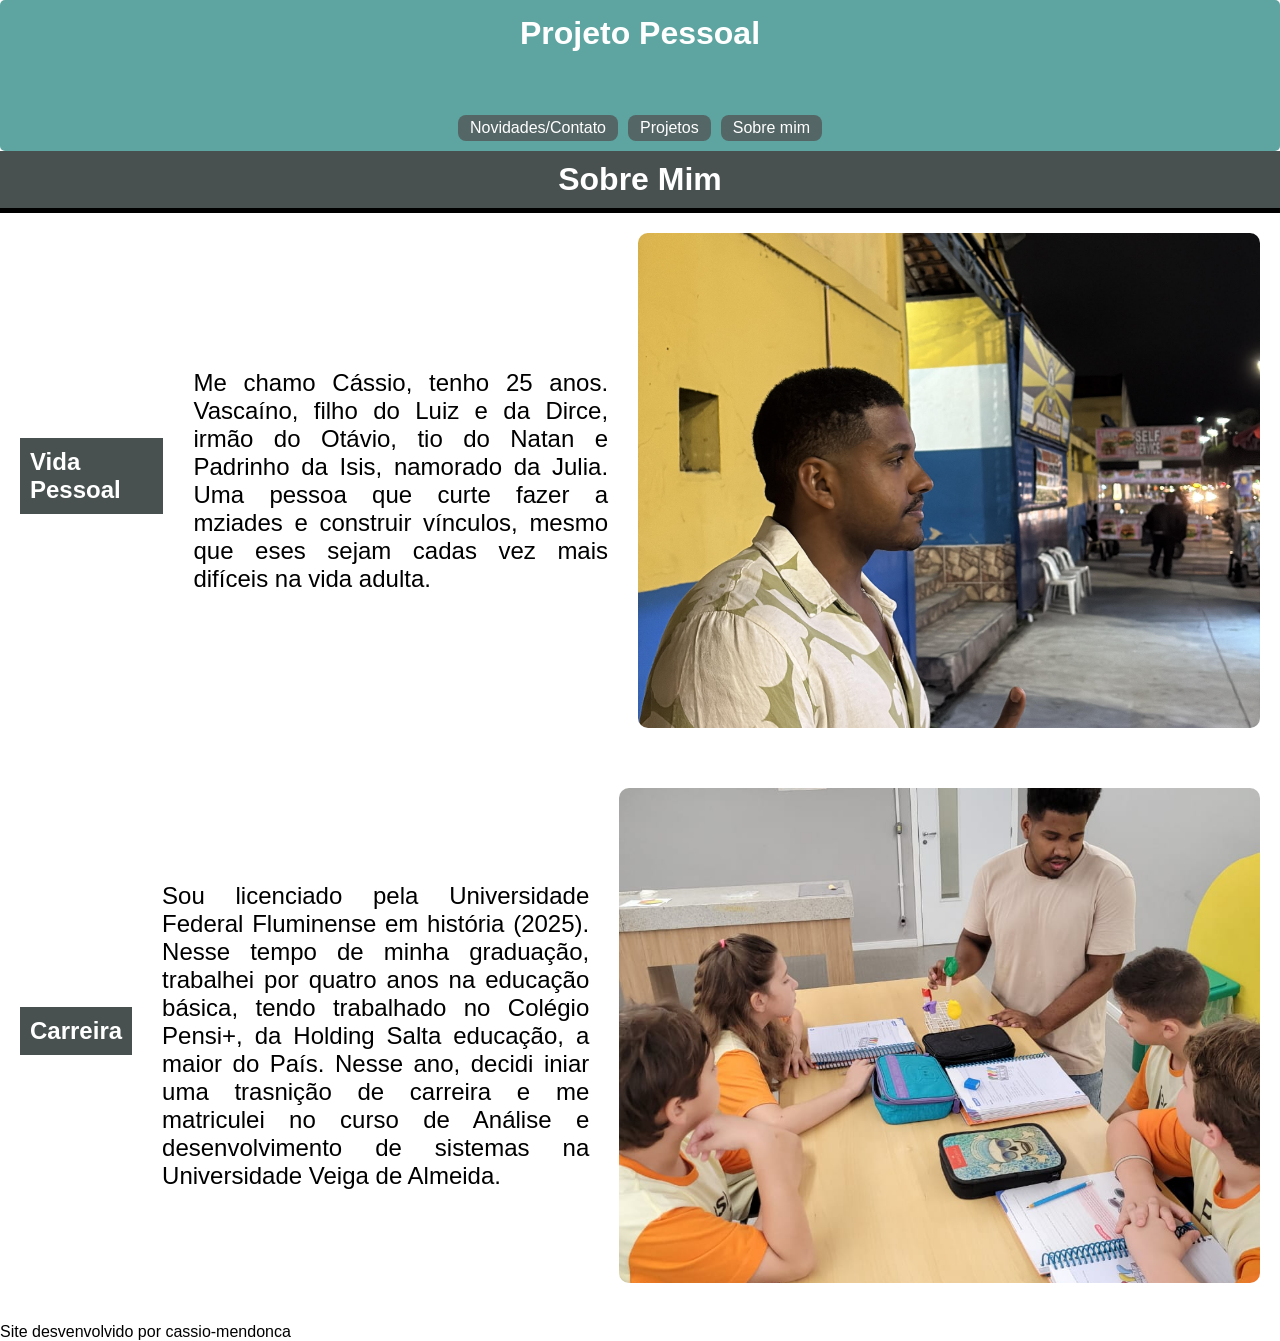
<file: index.html>
<!DOCTYPE html>
<html lang="pt-br">
<head>
    <meta charset="UTF-8">
    <meta name="viewport" content="width=device-width, initial-scale=1.0">
    <title>Sobre o Cássio</title>
    <link rel="stylesheet" href="style.css">

    <style>
        div.img1{
          background-image: url(imagens/vida-pessoal.jpg); 
           
        }
        div.img2 {
            background-image: url(imagens/carreira.JPG);
        }
    </style>
</head>
<body>
    
    <header>
        <h1>Projeto Pessoal</h1>
        <nav>
            <a href="novidades-contato.html" target="_blank" >Novidades/Contato</a>
            <a href="projetos.html" target="_blank">Projetos</a>
            <a href="index.html" target="_blank">Sobre mim</a>
        </nav>
    </header>        
    <main>
        <h1>Sobre Mim</h1>
        <section>
            <h2>Vida Pessoal</h2>
            <article class="conteudo1">
                
                <p>Me chamo Cássio, tenho 25 anos. Vascaíno, filho do Luiz e da Dirce, irmão do Otávio, tio do Natan e Padrinho da Isis, namorado da Julia. Uma pessoa que curte fazer a mziades e construir vínculos, mesmo que eses sejam cadas vez mais difíceis na vida adulta. </p>
            </article>
            <div class="img1">

            </div>
        </section>
        <section>    
            <h2>Carreira</h2>    
            <article>
                <p> Sou licenciado pela Universidade Federal Fluminense em história (2025). Nesse tempo de minha graduação, trabalhei por quatro anos na educação básica, tendo trabalhado no Colégio Pensi+, da Holding Salta educação, a maior do País. Nesse ano, decidi iniar uma trasnição de carreira e me matriculei no curso de Análise e desenvolvimento de sistemas na Universidade Veiga de Almeida.</p>
            </article>
            <div class="img2">
                
            </div>
        </section>
    </main>
    <footer> Site desvenvolvido por cassio-mendonca</footer>
</body>
</html>
</file>
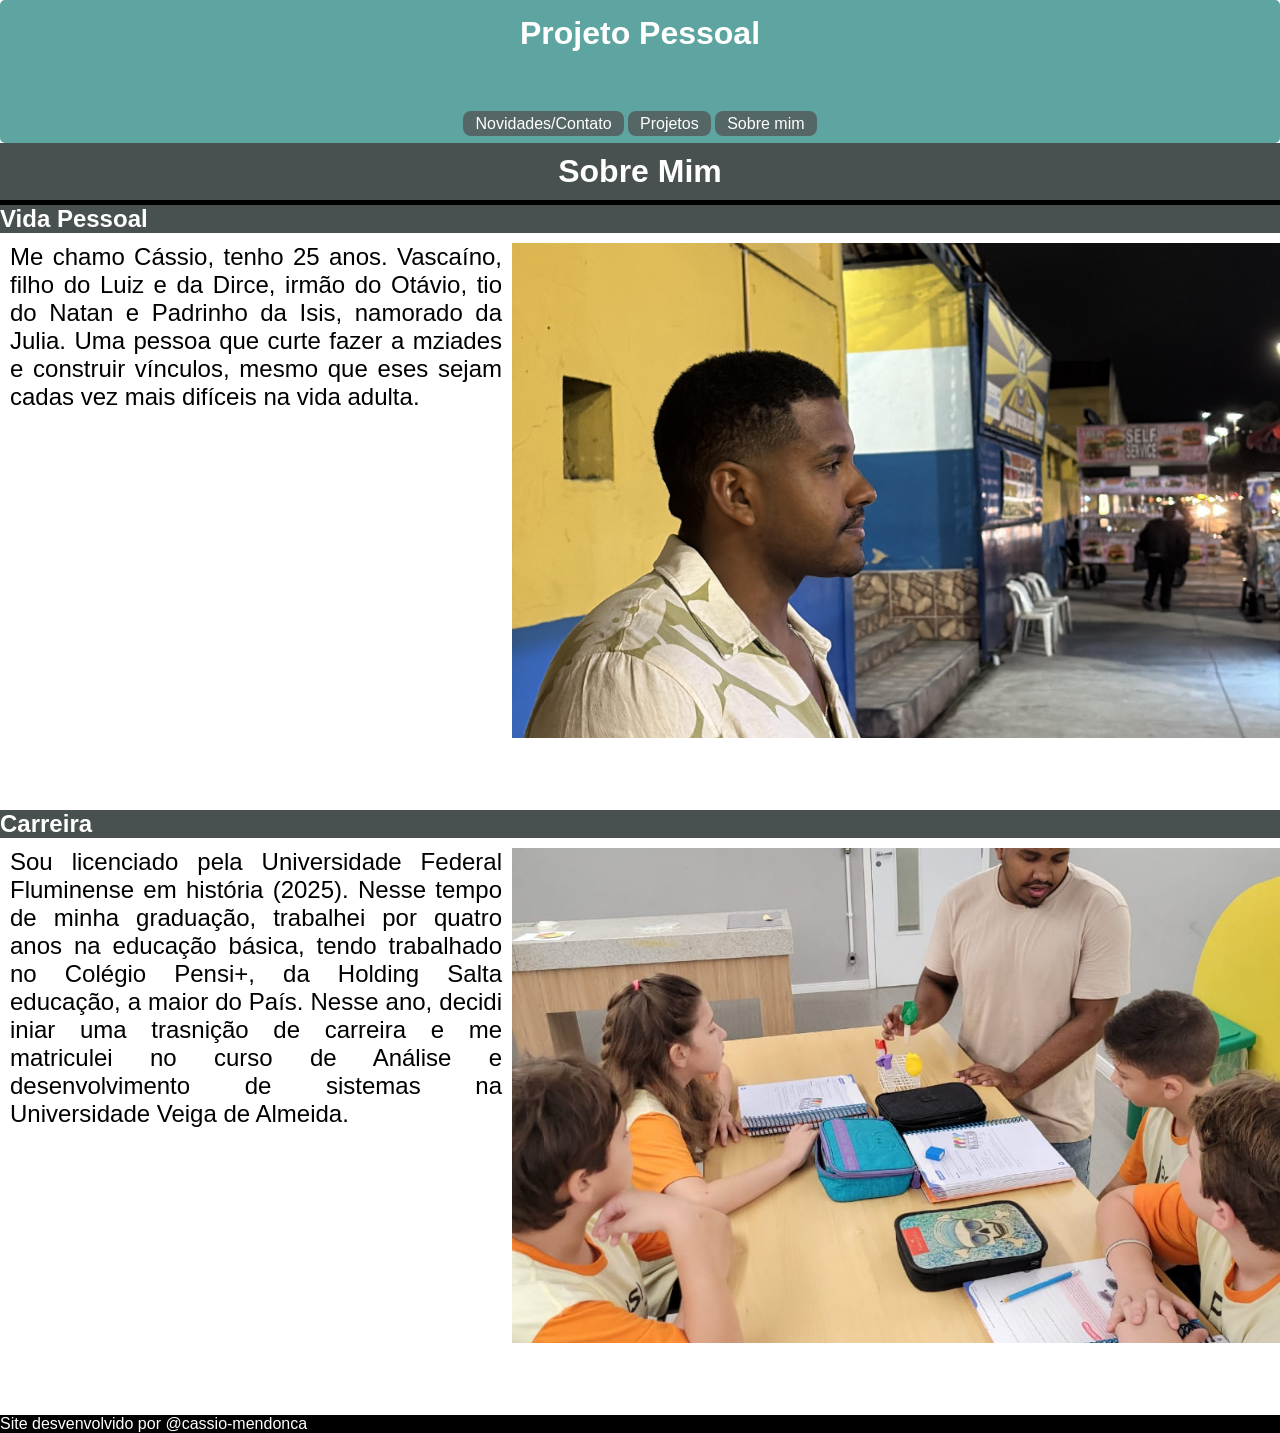
<file: imagens/projeto pessoal - front end II/index.html>
<!DOCTYPE html>
<html lang="pt-br">
<head>
    <meta charset="UTF-8">
    <meta name="viewport" content="width=device-width, initial-scale=1.0">
    <title>Sobre o Cássio</title>
    <link rel="stylesheet" href="style.css">

    <style>
        div.img1{
          background-image: url(imagens/vida-pessoal.jpg); 
           
        }
        div.img2 {
            background-image: url(imagens/carreira.JPG);
        }
    </style>
</head>
<body>
    
    <header>
        <h1>Projeto Pessoal</h1>
        <nav>
            <a href="novidades.html" target="_blank" >Novidades/Contato</a>
            <a href="projetos.html" target="_blank">Projetos</a>
            <a href="index.html" target="_blank">Sobre mim</a>
        </nav>
    </header>        
    <main>
        <h1>Sobre Mim</h1>
        <section>
            <h2>Vida Pessoal</h2>
            <article class="conteudo1">
                
                <p>Me chamo Cássio, tenho 25 anos. Vascaíno, filho do Luiz e da Dirce, irmão do Otávio, tio do Natan e Padrinho da Isis, namorado da Julia. Uma pessoa que curte fazer a mziades e construir vínculos, mesmo que eses sejam cadas vez mais difíceis na vida adulta. </p>
            </article>
            <div class="img1">

            </div>
        </section>
        <section>    
            <h2>Carreira</h2>    
            <article>
                <p> Sou licenciado pela Universidade Federal Fluminense em história (2025). Nesse tempo de minha graduação, trabalhei por quatro anos na educação básica, tendo trabalhado no Colégio Pensi+, da Holding Salta educação, a maior do País. Nesse ano, decidi iniar uma trasnição de carreira e me matriculei no curso de Análise e desenvolvimento de sistemas na Universidade Veiga de Almeida.</p>
            </article>
            <div class="img2">
                
            </div>
        </section>
    </main>
    <footer> Site desvenvolvido por @cassio-mendonca</footer>
</body>
</html>
</file>
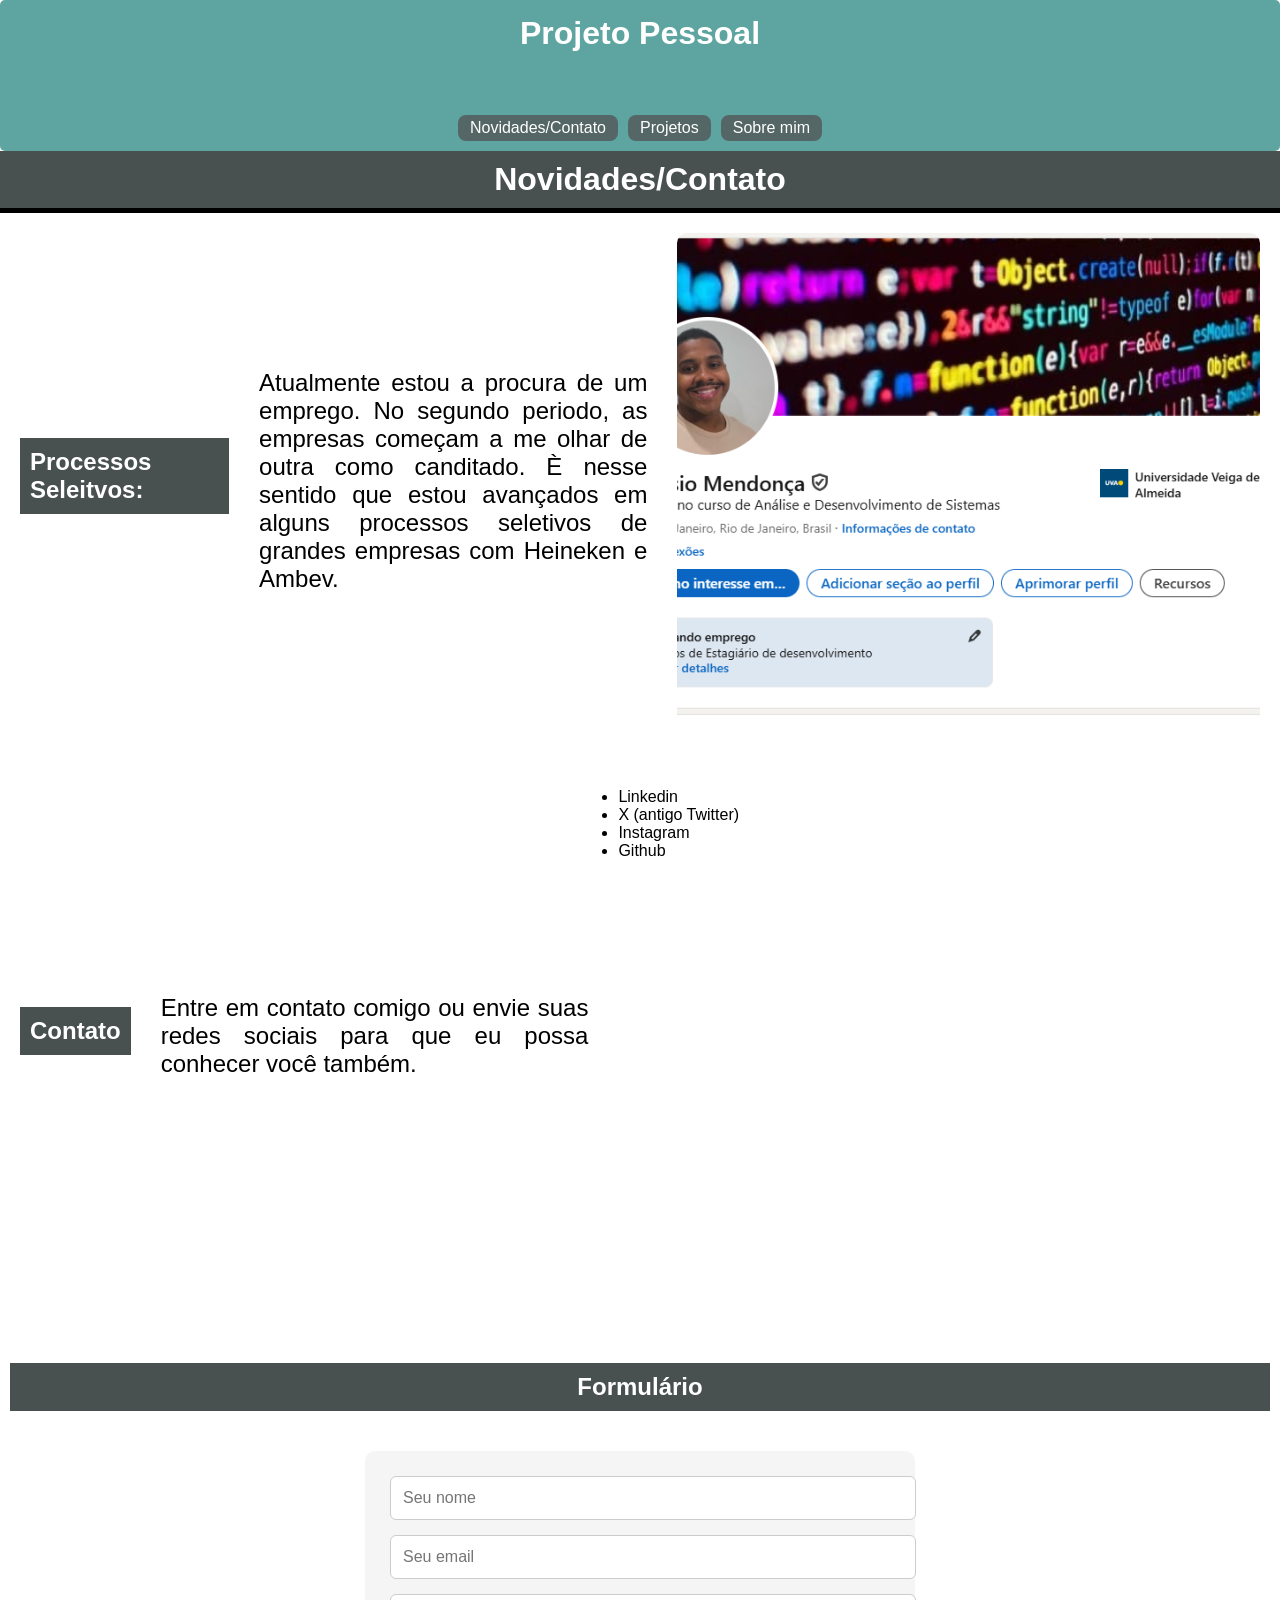
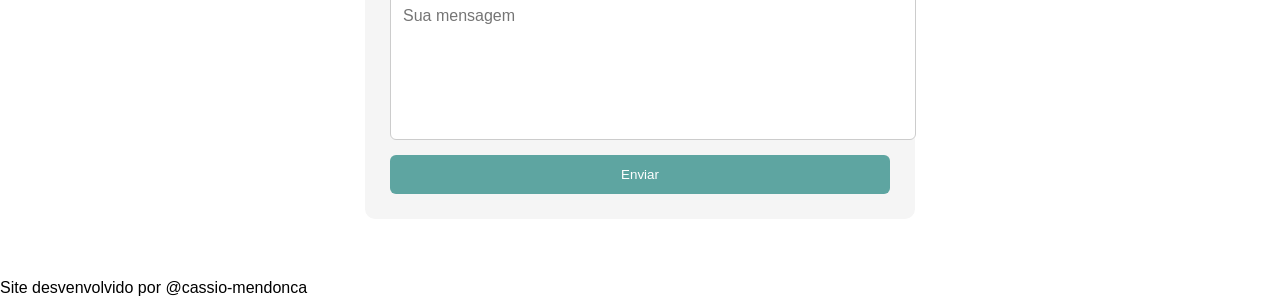
<file: novidades-contato.html>
<!DOCTYPE html>
<html lang="pt-br">
<head>
    <meta charset="UTF-8">
    <meta name="viewport" content="width=device-width, initial-scale=1.0">
    <title>Novidades e Contato</title>
    <link rel="stylesheet" href="style.css">
    <style>
        div.img{
          background-image: url(imagens/novidades-grande.png); 
           
        }
        div.contato{
            padding: 15px;
            
        }
        a {
            text-decoration: none;
            color: black;
            
        }
       
    </style>
</head>
<body>
    
    <header>
        <h1>Projeto Pessoal</h1>
        <nav>
            <a href="novidades-contato.html" target="_blank" >Novidades/Contato</a>
            <a href="projetos.html" target="_blank">Projetos</a>
            <a href="index.html">Sobre mim</a>
        </nav>
    </header>        
    <main>
        <h1>Novidades/Contato</h1>
        <section>
            <h2>Processos Seleitvos:</h2>
            <article>                
                <p>Atualmente estou a procura de um emprego. No segundo periodo, as empresas começam a me olhar de outra como canditado. È nesse sentido que estou avançados em alguns processos seletivos de grandes empresas com Heineken e Ambev.</p>
            </article>
            <div class="img">
            </div>
        </section>
        <section>               
            <h2>Contato</h2>    
            <article>
                <p>Entre em contato comigo ou envie suas redes sociais para que eu possa conhecer você também.</p>
                
            </article>
            <div class="contato-links">
                <ul>
                    <li><a href="https://www.linkedin.com/in/cassio-mendonca/" target="_blank"  class="linkedin">Linkedin</a></li>
                    <li><a href="https://x.com/cassiomendonca" target="_blank" class="x">X (antigo Twitter)</a></li>
                    <li><a href="https://www.instagram.com/cassiomendonca" target="_blank" class="instagram">Instagram</a></li>
                    <li><a href="https://github.com/cassio-mendonca" target="_blank" class="github">Github</a></li>
                </ul>
            </div>        
        </section>
        <section class="form-section">
    <h2>Formulário</h2>

            <form class="formulario">
                <input type="text" placeholder="Seu nome" required>
                <input type="email" placeholder="Seu email" required>
                <textarea placeholder="Sua mensagem" required></textarea>
                <button type="submit">Enviar</button>
             </form>
        </section>
    </main>
    <footer> Site desvenvolvido por @cassio-mendonca</footer>
</body>
</html>
</file>
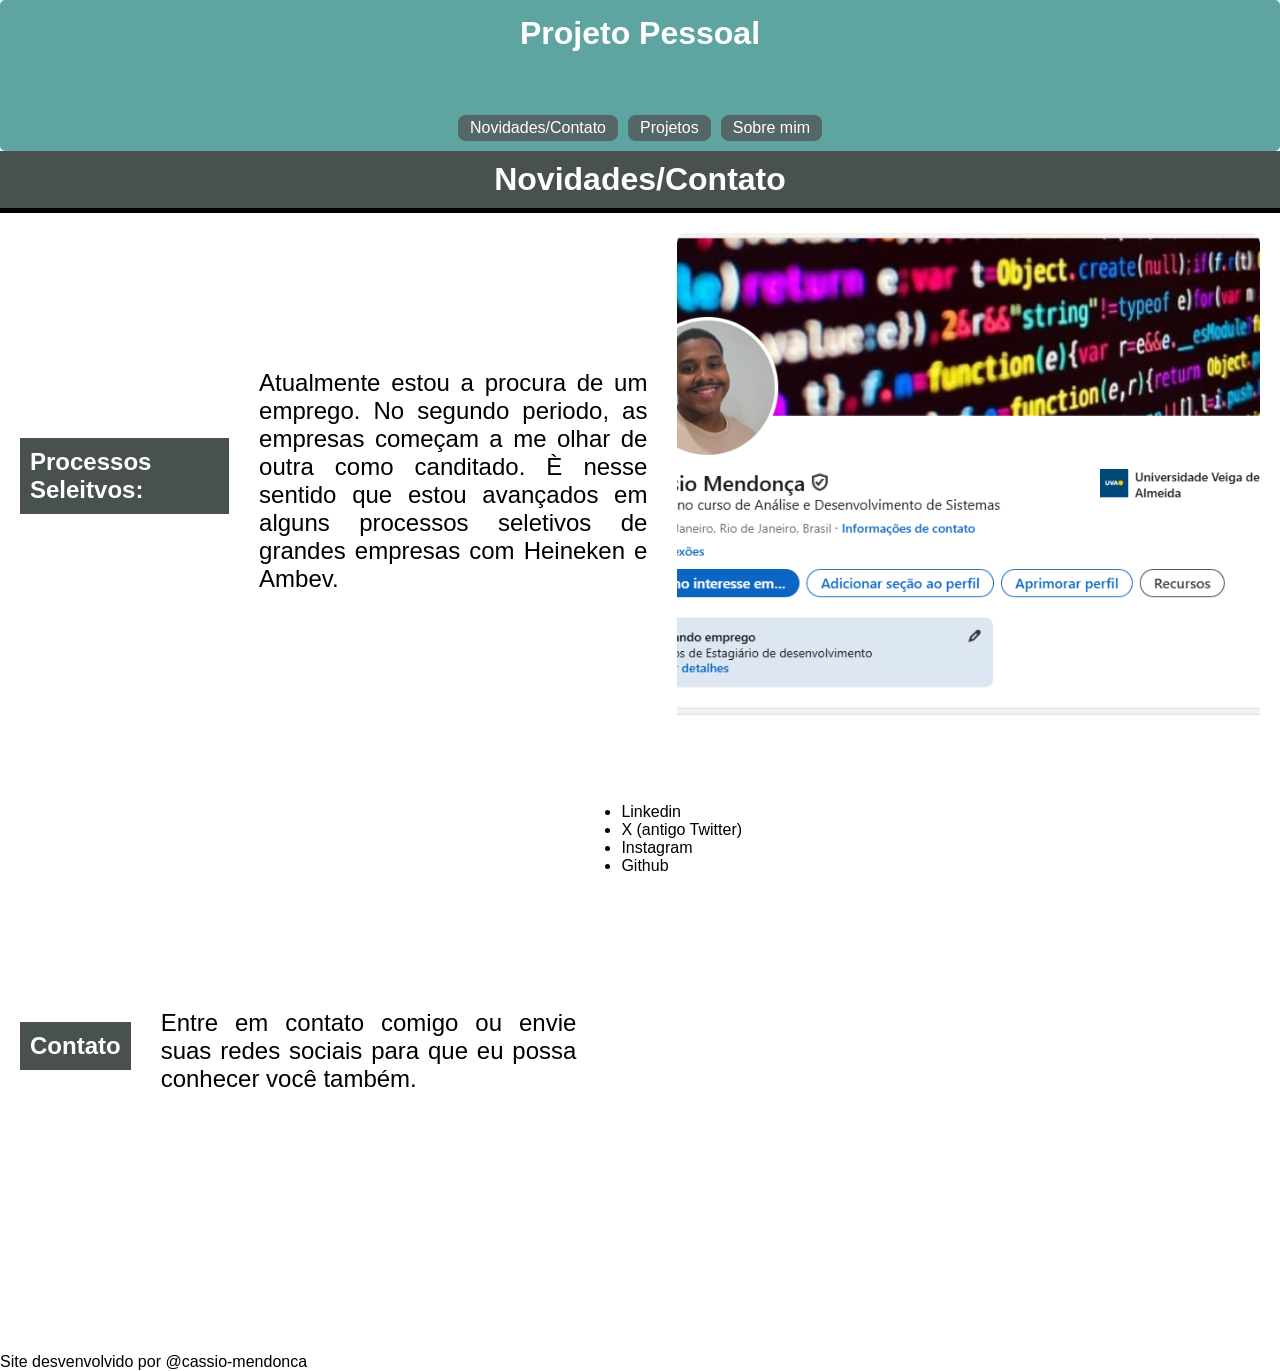
<file: novidades.html>
<!DOCTYPE html>
<html lang="pt-br">
<head>
    <meta charset="UTF-8">
    <meta name="viewport" content="width=device-width, initial-scale=1.0">
    <title>Novidades e Contato</title>
    <link rel="stylesheet" href="style.css">
    <style>
        div.img{
          background-image: url(imagens/novidades-grande.png); 
           
        }
        div.contato{
            padding: 15px;
            
        }
        a {
            text-decoration: none;
            color: black;
            
        }
       
    </style>
</head>
<body>
    
    <header>
        <h1>Projeto Pessoal</h1>
        <nav>
            <a href="novidades.html" target="_blank" >Novidades/Contato</a>
            <a href="projetos.html" target="_blank">Projetos</a>
            <a href="index.html">Sobre mim</a>
        </nav>
    </header>        
    <main>
        <h1>Novidades/Contato</h1>
        <section>
            <h2>Processos Seleitvos:</h2>
            <article>                
                <p>Atualmente estou a procura de um emprego. No segundo periodo, as empresas começam a me olhar de outra como canditado. È nesse sentido que estou avançados em alguns processos seletivos de grandes empresas com Heineken e Ambev.</p>
            </article>
            <div class="img">
            </div>
        </section>
        <section>               
            <h2>Contato</h2>    
            <article>
                <p>Entre em contato comigo ou envie suas redes sociais para que eu possa conhecer você também.</p>
                
            </article>
            <div class="contato">
                <ul>
                    <li><a href="https://www.linkedin.com/in/cassio-mendonca/" target="_blank"  class="linkedin">Linkedin</a></li>
                    <li><a href="https://x.com/cassiomendonca" target="_blank" class="x">X (antigo Twitter)</a></li>
                    <li><a href="https://www.instagram.com/cassiomendonca" target="_blank" class="instagram">Instagram</a></li>
                    <li><a href="https://github.com/cassio-mendonca" target="_blank" class="github">Github</a></li>
                </ul>
            </div>
        </section>
    </main>
    <footer> Site desvenvolvido por @cassio-mendonca</footer>
</body>
</html>
</file>
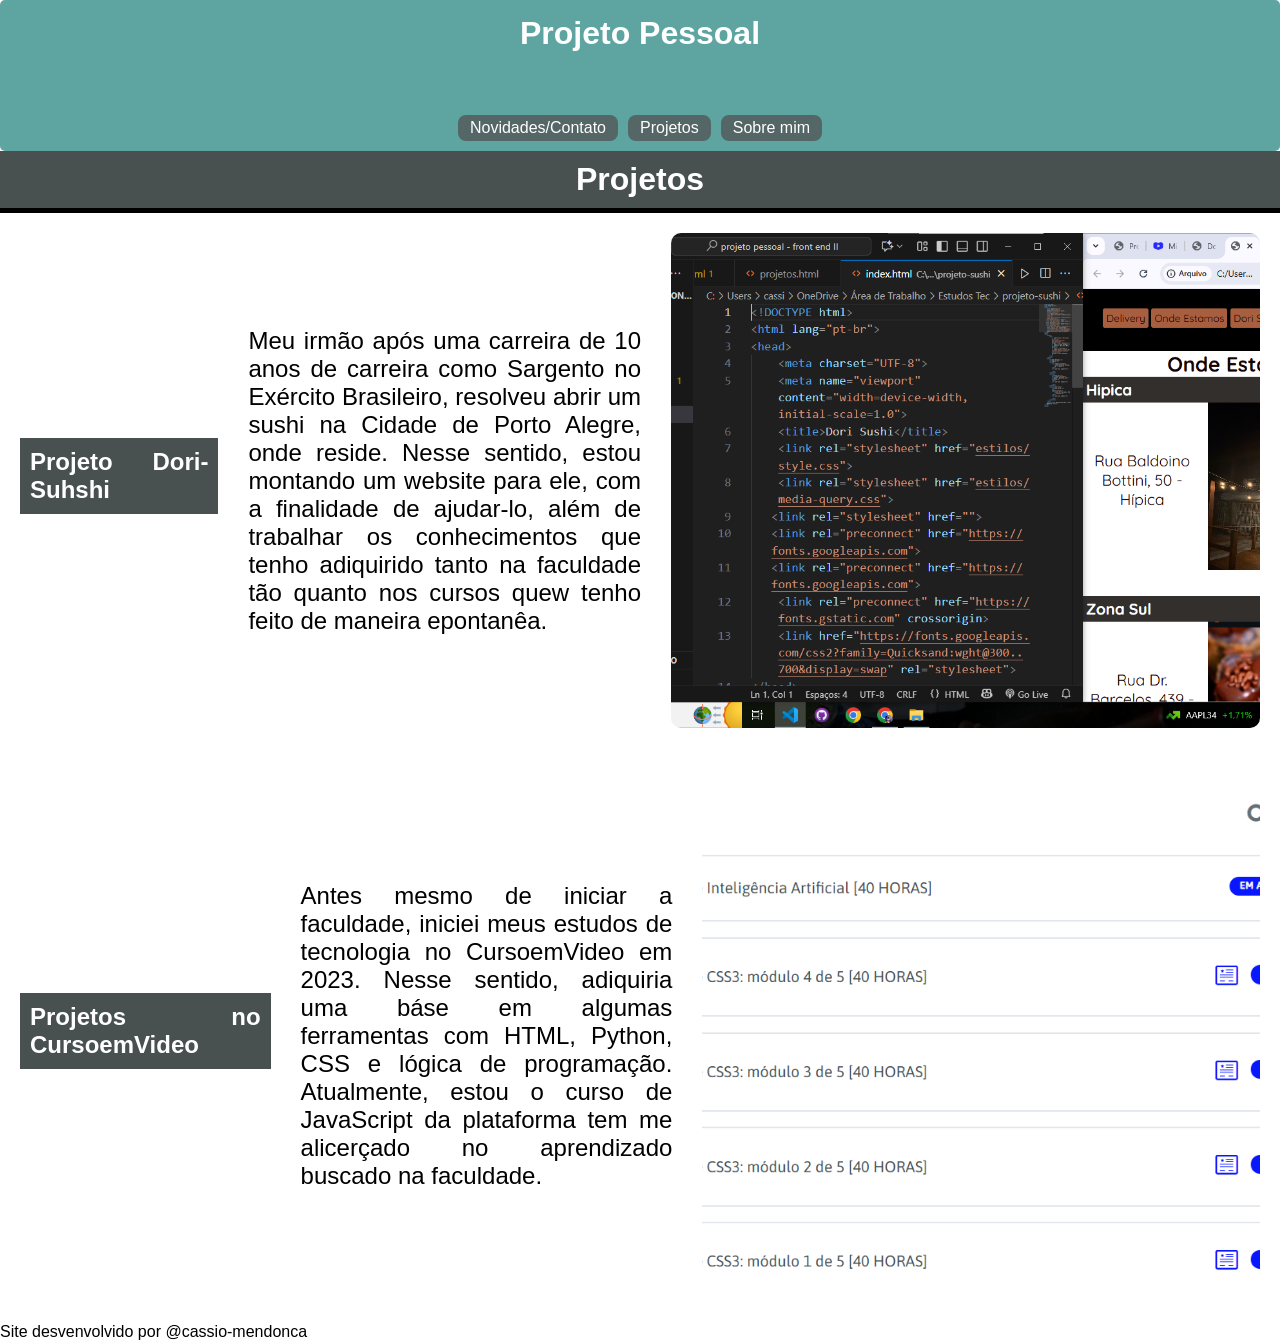
<file: projetos.html>
<!DOCTYPE html>
<html lang="pt-br">
<head>
    <meta charset="UTF-8">
    <meta name="viewport" content="width=device-width, initial-scale=1.0">
    <title>Projetos</title>
    <link rel="stylesheet" href="style.css">
    <style>
        div.img1{
          background-image: url(imagens/dori-sushi.pequeno.png); 
           
        }
        div.img2{
            background-image: url(imagens/cursoemvideo.pq2.png);
        }
       @media screen and (min-width: 768px) {
        div.img1 {
            background-image: url(imagens/dori-sushi.grande.png);
        }
        div.img2 {
            background-image: url(imagens/cursoemvideo-grande.png);
        }
       }
    </style>
</head>
<body>
    
    <header>
        <h1>Projeto Pessoal</h1>
        <nav>
            <a href="novidades-contato.html" target="_blank" >Novidades/Contato</a>
            <a href="projetos.html" target="_blank">Projetos</a>
            <a href="index.html" target="_blank">Sobre mim</a>

        </nav>
    </header>        
    <main>
        <h1>Projetos</h1>
        <section>
            <h2>Projeto Dori-Suhshi</h2>
            <article class="conteudo1">
                
                <p>Meu irmão após uma carreira de 10 anos de carreira como Sargento no Exército Brasileiro, resolveu abrir um sushi na Cidade de Porto Alegre, onde reside. Nesse sentido, estou montando um website para ele, com a finalidade de ajudar-lo, além de trabalhar os conhecimentos que tenho adiquirido tanto na faculdade tão quanto nos cursos quew tenho feito de maneira epontanêa.</p>
            </article>
            <div class="img1">

            </div>
        </section>
        <section>    
            <h2>Projetos no CursoemVideo</h2>    
            <article>
                <p>Antes mesmo de iniciar a faculdade, iniciei meus estudos de tecnologia no CursoemVideo em 2023. Nesse sentido, adiquiria uma báse em algumas ferramentas com HTML, Python, CSS e lógica de programação. Atualmente, estou o curso de JavaScript da plataforma tem me alicerçado no aprendizado buscado na faculdade.</p>
            </article>
            <div class="img2">
                
            </div>
        </section>
    </main>
    <footer> Site desvenvolvido por @cassio-mendonca</footer>
</body>
</html>
</file>
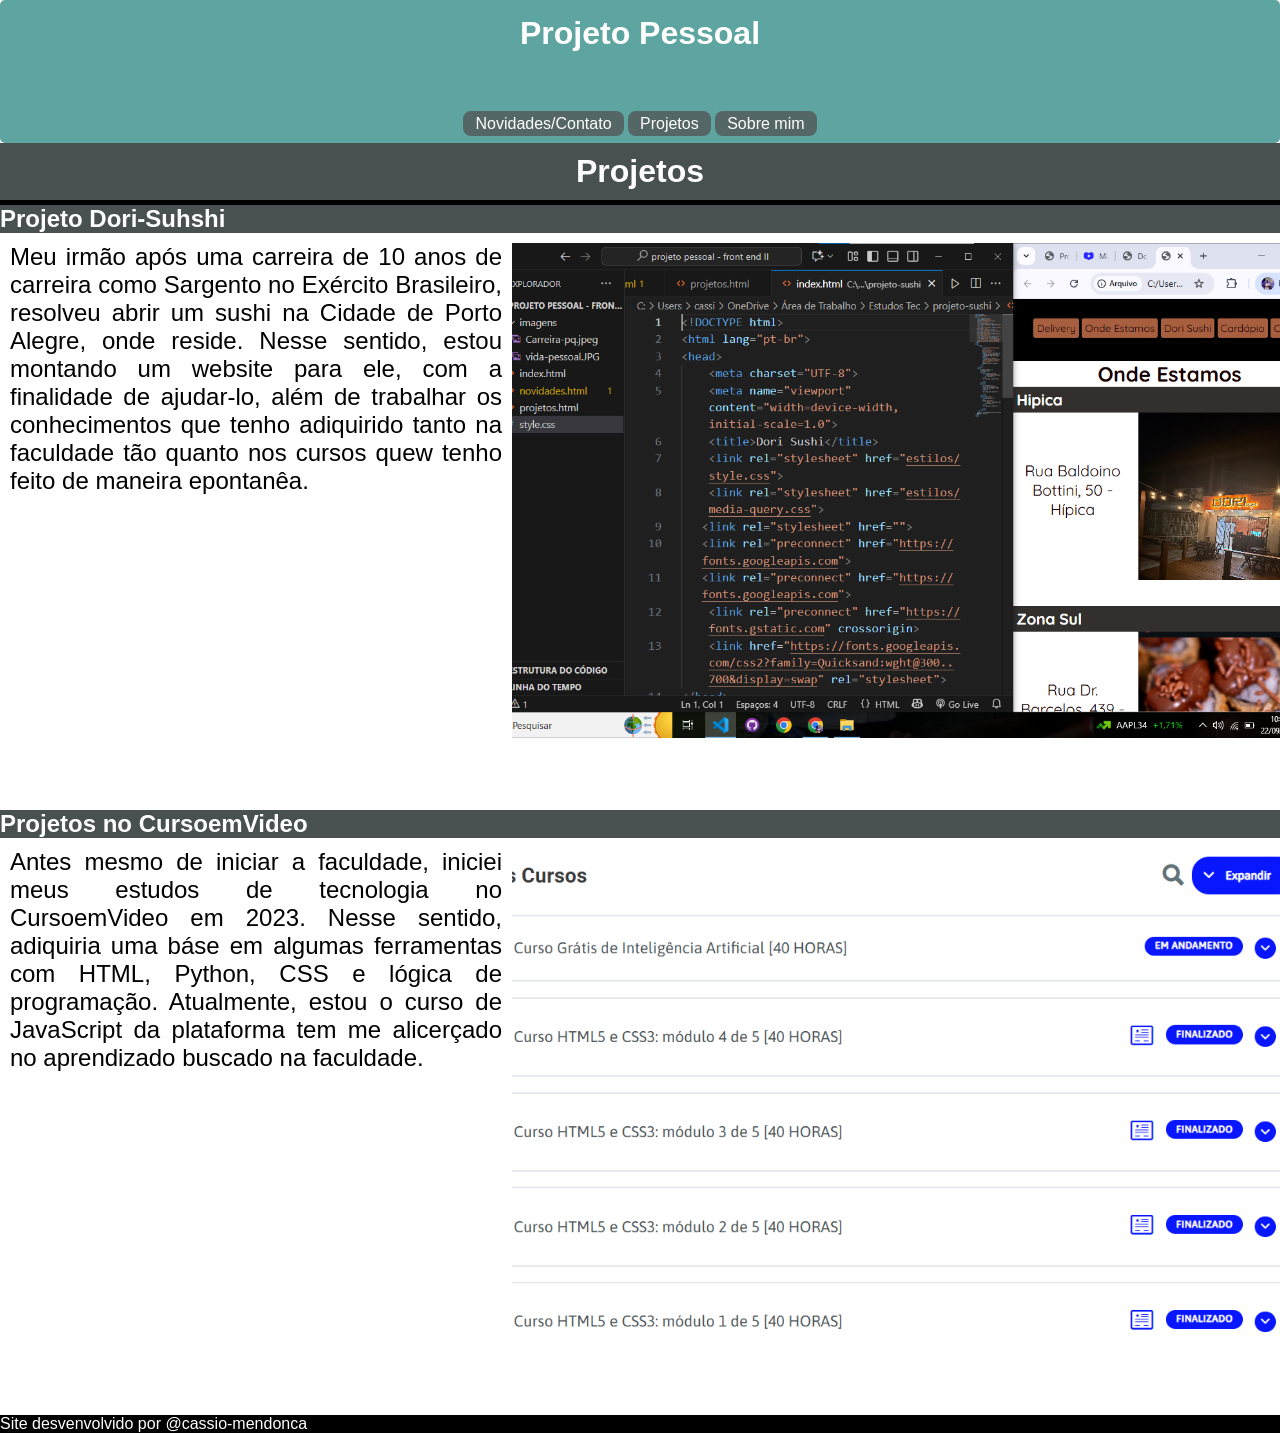
<file: imagens/projeto pessoal - front end II/projetos.html>
<!DOCTYPE html>
<html lang="pt-br">
<head>
    <meta charset="UTF-8">
    <meta name="viewport" content="width=device-width, initial-scale=1.0">
    <title>Projetos</title>
    <link rel="stylesheet" href="style.css">
    <style>
        div.img1{
          background-image: url(imagens/dori-sushi.pequeno.png); 
           
        }
        div.img2{
            background-image: url(imagens/cursoemvideo.pq2.png);
        }
       @media screen and (min-width: 768px) {
        div.img1 {
            background-image: url(imagens/dori-sushi.grande.png);
        }
        div.img2 {
            background-image: url(imagens/cursoemvideo-grande.png);
        }
       }
    </style>
</head>
<body>
    
    <header>
        <h1>Projeto Pessoal</h1>
        <nav>
            <a href="novidades.html" target="_blank" >Novidades/Contato</a>
            <a href="projetos.html" target="_blank">Projetos</a>
            <a href="index.html" target="_blank">Sobre mim</a>

        </nav>
    </header>        
    <main>
        <h1>Projetos</h1>
        <section>
            <h2>Projeto Dori-Suhshi</h2>
            <article class="conteudo1">
                
                <p>Meu irmão após uma carreira de 10 anos de carreira como Sargento no Exército Brasileiro, resolveu abrir um sushi na Cidade de Porto Alegre, onde reside. Nesse sentido, estou montando um website para ele, com a finalidade de ajudar-lo, além de trabalhar os conhecimentos que tenho adiquirido tanto na faculdade tão quanto nos cursos quew tenho feito de maneira epontanêa.</p>
            </article>
            <div class="img1">

            </div>
        </section>
        <section>    
            <h2>Projetos no CursoemVideo</h2>    
            <article>
                <p>Antes mesmo de iniciar a faculdade, iniciei meus estudos de tecnologia no CursoemVideo em 2023. Nesse sentido, adiquiria uma báse em algumas ferramentas com HTML, Python, CSS e lógica de programação. Atualmente, estou o curso de JavaScript da plataforma tem me alicerçado no aprendizado buscado na faculdade.</p>
            </article>
            <div class="img2">
                
            </div>
        </section>
    </main>
    <footer> Site desvenvolvido por @cassio-mendonca</footer>
</body>
</html>
</file>
<file: style.css>
@charset "UTF-8";

*{
    font-family: Verdana, Geneva, Tahoma, sans-serif;
    padding: 0px;
    margin: 0px;
}

body {
    background-color: white;
    color: black;
    text-align: justify;
}
header {
    background-color:#5EA5A1;
    color: white;
    border-radius: 5px;
    padding: 5px 10px;
    text-align: center;
}
header > h1 {
    padding: 10px;
    height: 10vh;
}
nav {
   padding-bottom: 5px;
    display: flex;
    justify-content: center;
    gap: 10px;
    flex-wrap: wrap;
   
}
nav >a {
    background-color: #546665;
    text-decoration:  none;
    padding: 4px 12px;
    color:white;
    border-radius: 8px;
    
}
a:hover {
    background-color: #607f7e;
}
main > h1 {
    text-align: center;
    background-color: #485150;  
    color: white;
    padding: 10px;
    border-bottom: 5px solid black;
}
section h2 {
    background-color: #485150;
    color: white;
    padding: 10px;
    margin-bottom: 10px;
}
section {
    display: flex;
    align-items: center;
    gap: 20px;
    margin-bottom: 20px;
    padding: 20px;
}

/* TEXTO */
section  article {
    width: 40%;
}

/* IMAGEM */
section  div {
    width: 60%;
    height: 300px;
    background-size: cover;
    background-position: center;
    border-radius: 10px;
}
/* SECTION DO FORM */
.form-section {
    display: flex;
    flex-direction: column;
    align-items: center;
    padding: 40px 20px;
}

/* TÍTULO */
.form-section h2 {
    background-color: #485150;
    color: white;
    padding: 10px;
    width: 100%;
    text-align: center;
    margin-bottom: 20px;
}

/* FORM */
.formulario {
    width: 100%;
    max-width: 500px;
    background-color: #f5f5f5;
    padding: 25px;
    border-radius: 10px;

    display: flex;
    flex-direction: column;
    gap: 15px;
}

/* INPUTS */
.formulario input,
.formulario textarea {
    width: 100%;
    padding: 12px;
    border-radius: 6px;
    border: 1px solid #ccc;
    font-size: 1em;
}

/* TEXTAREA */
.formulario textarea {
    height: 120px;
    resize: none;
}

/* BOTÃO */
.formulario button {
    padding: 12px;
    border: none;
    background-color: #5EA5A1;
    color: white;
    border-radius: 6px;
    cursor: pointer;
}

.formulario button:hover {
    background-color: #4a8c88;
}

@media screen and (min-width: 768px) {
    section > article > p{
        font-size: 1.5em;
    }
    section > article {
        float: left;
        width: 40%;
        padding: 0px 10px;
    }

    section > div {
        float: right;
        width: 60%;
        height: 55vh; 
        background-size: cover;
        background-position: center;}
    }

    @media screen and (max-width: 768px) {
    section {
        flex-direction: column;
    }

    section > article {
        width: 100%;
    }

    section > div {
        width: 100%;
        height: 200px;
    }

    section > article > p {
        font-size: 1em;
    }
}
</file>
<file: imagens/projeto pessoal - front end II/style.css>
@charset "UTF-8";

*{
    font-family: Verdana, Geneva, Tahoma, sans-serif;
    padding: 0px;
    margin: 0px;
}

body {
    background-color: white;
    color: black;
    text-align: justify;
}
header {
    background-color:#5EA5A1;
    color: white;
    border-radius: 5px;
    padding: 5px 10px;
    text-align: center;
}
header > h1 {
    padding: 10px;
    height: 10vh;
}
nav {
   padding-bottom: 5px;
   
}
nav >a {
    background-color: #546665;
    text-decoration:  none;
    padding: 4px 12px;
    color:white;
    border-radius: 8px;
}
a:hover {
    background-color: #607f7e;
}
main > h1 {
    text-align: center;
    background-color: #485150;  
    color: white;
    padding: 10px;
    border-bottom: 5px solid black;
}
section{
    height: 65vh;
    overflow: hidden;       
    margin-bottom: 20px; 
}
section > h2{
    background-color: #485150 ;
    color: white;
    margin-bottom: 10px;
}
section > article {
    float: left;
    box-sizing: border-box;
    width: 40%;
    padding: 0px 10px;

}
section > article >p {
    font-size: 0.95em;
}
section > div {
    height: 100%;
    width: 60%;
    float: right;    
    background-size: cover;
    background-repeat: no-repeat;
    
}
footer {
    background-color: black ;
    color: white;
}

@media screen and (min-width: 768px) {
    section > article > p{
        font-size: 1.5em;
    }
    section > article {
        float: left;
        width: 40%;
        padding: 0px 10px;
    }

    section > div {
        float: right;
        width: 60%;
        height: 55vh; 
        background-size: cover;
        background-position: center;}
    }
</file>
